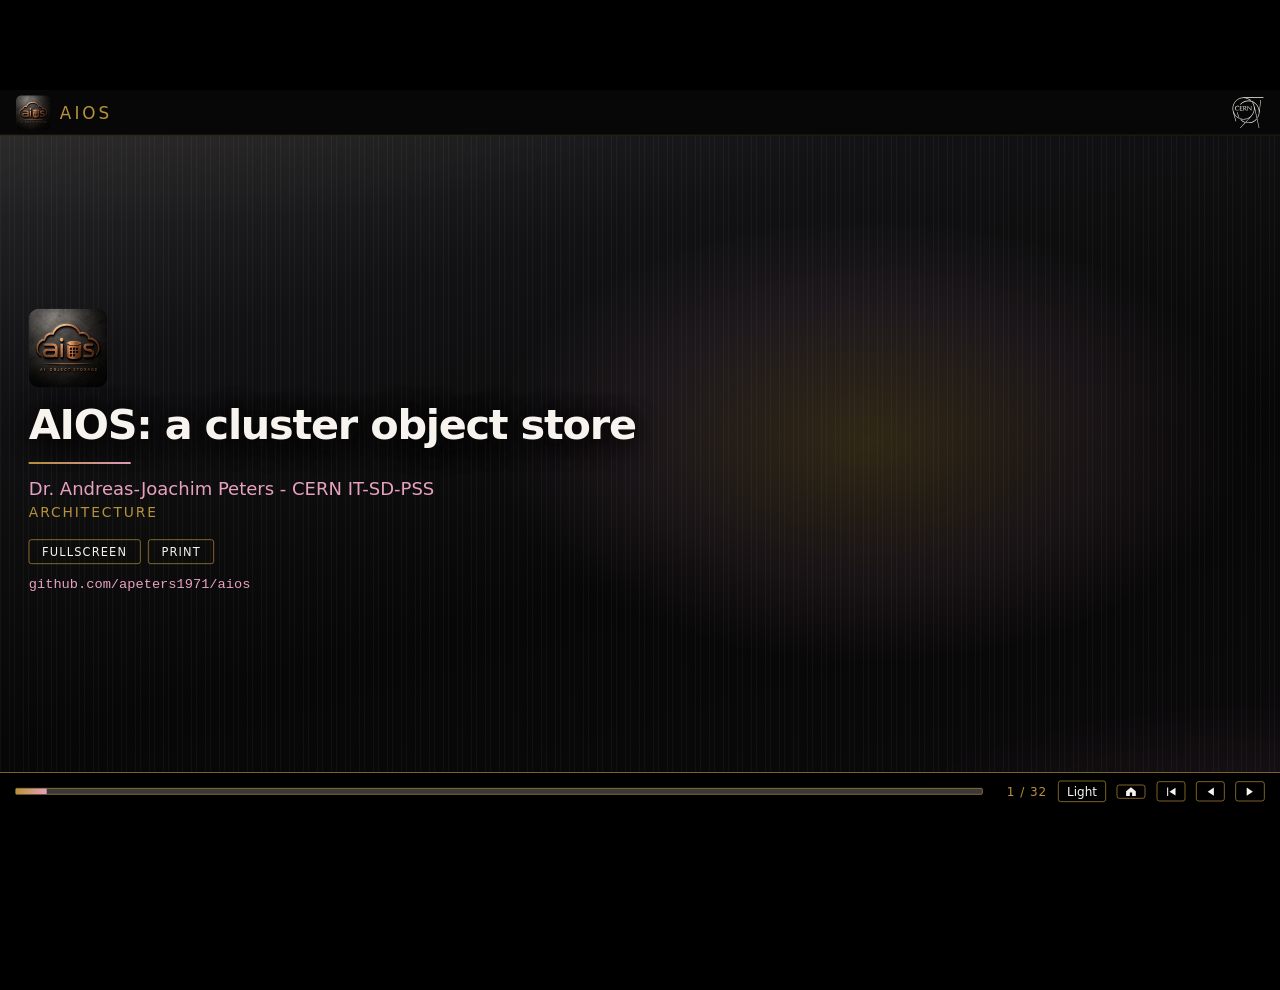
<file: docs/AIOS-architecture-slides.html>
<!DOCTYPE html>
<html lang="en" data-xrd-root="../">
<head>
<meta charset="utf-8">
<meta name="viewport" content="width=device-width, initial-scale=1">
<title>AIOS - a cluster object store</title>
<style>
  :root {
    font-size: 18px;
    --bg: #070707;
    --panel: #161416;
    --ink: #f7f4ef;
    --muted: #c9bfb6;
    --line: rgba(184, 146, 58, 0.32);
    --gold: #b8923a;
    --gold2: #c4a04a;
    --pink: #e8a0bf;
    --pink2: #f4c1d4;
    --ok: #b8923a;
    --warn: #e8a0bf;
    --accent: #b8923a;
    --cyan: #e8a0bf;
    --mono: ui-monospace, "SF Mono", Menlo, Consolas, monospace;
    --sans: "Segoe UI", "Helvetica Neue", system-ui, sans-serif;
    --nav-bg: #000;
    --prog-track: #3a3a3a;
    --card-top: rgba(255,255,255,0.05);
    --card-bot: rgba(0,0,0,0.22);
    --purpose-top: #3f3420;
    --purpose-bot: #2c2416;
    --body-bg:
      radial-gradient(ellipse 90% 55% at 12% -10%, rgba(184,146,58,0.10), transparent 52%),
      radial-gradient(ellipse 70% 50% at 100% 110%, rgba(232,160,191,0.10), transparent 50%),
      repeating-linear-gradient(90deg, rgba(255,255,255,0.035) 0 calc(100% / 1920), transparent calc(100% / 1920) calc(700% / 1920)),
      linear-gradient(165deg, #2a2a2e 0%, #121214 28%, #070707 62%, #0c0a0c 100%);
  }
  html.light {
    --bg: #f6f1e8;
    --panel: #fffdf8;
    --ink: #1c1916;
    --muted: #5a534b;
    --line: rgba(138, 107, 36, 0.38);
    --gold: #8a6b24;
    --gold2: #a07c2a;
    --pink: #a84a72;
    --pink2: #8f3d62;
    --ok: #8a6b24;
    --warn: #a84a72;
    --accent: #8a6b24;
    --cyan: #a84a72;
    --nav-bg: #efe8dc;
    --prog-track: #ddd4c4;
    --card-top: #ffffff;
    --card-bot: #f3eee6;
    --purpose-top: #f4ead0;
    --purpose-bot: #eadfb8;
    --body-bg:
      radial-gradient(ellipse 90% 55% at 12% -10%, rgba(184,146,58,0.14), transparent 52%),
      radial-gradient(ellipse 70% 50% at 100% 110%, rgba(168,74,114,0.08), transparent 50%),
      linear-gradient(165deg, #fffaf2 0%, #f6f1e8 42%, #efe6d6 100%);
  }

  * { box-sizing: border-box; }
  html, body {
    margin: 0;
    height: 100%;
    height: 100dvh;
    overflow: hidden;
    color: var(--ink);
    font-family: var(--sans);
    background: #000;
  }
  html.light, html.light body { background: #c8bfb0; }
  body {
    display: flex;
    align-items: center;
    justify-content: center;
  }
  .deck {
    width: 1920px;
    height: 1080px;
    flex-shrink: 0;
    display: flex;
    flex-direction: column;
    position: relative;
    overflow: hidden;
    background: var(--body-bg);
    transform: scale(var(--deck-scale, 1));
    transform-origin: center center;
  }
  .chrome {
    display: flex; align-items: center; justify-content: space-between;
    padding: 0.45rem 1.35rem 0.4rem; border-bottom: 1px solid var(--line);
    position: relative;
    z-index: 12;
    background: var(--bg);
    min-height: 3.4rem;
  }
  .brand { display: flex; align-items: center; gap: 0.75rem; }
  .logo-aios { height: 52px; width: 52px; display: block; border-radius: 8px; }
  .logo-aios.title-logo { height: 118px; width: 118px; margin-bottom: 1.1rem; border-radius: 16px; }
  .brand-name { font-size: 1.4rem; font-weight: 400; letter-spacing: 0.18em; color: var(--gold); }
  .logo-xrd { height: 52px; width: auto; display: block; }
  .logo-cern { height: 48px; width: 48px; display: block; }
  .chrome a.logo-link {
    display: flex;
    align-items: center;
    color: inherit;
    text-decoration: none;
  }
  footer.nav {
    display: flex; align-items: center; justify-content: space-between;
    padding: 0.65rem 1.3rem; font-size: 1rem; color: var(--ink);
    border-top: 1px solid var(--gold); gap: 0.9rem;
    background: var(--nav-bg);
  }
  #pos { color: var(--gold); letter-spacing: 0.08em; font-weight: 400; min-width: 4.5rem; text-align: right; }
  .slides { flex: 1; position: relative; }
  .slide {
    display: block;
    position: absolute; inset: 0; padding: 1.2rem 2rem 1.4rem; overflow: auto;
    opacity: 0;
    visibility: hidden;
    pointer-events: none;
    z-index: 0;
    transition: opacity 0.28s ease, visibility 0s linear 0.28s;
  }
  .slide.on {
    opacity: 1;
    visibility: visible;
    pointer-events: auto;
    z-index: 1;
    transition: opacity 0.32s ease, visibility 0s;
  }
  .slide.title { display: flex; flex-direction: column; justify-content: center; overflow: hidden; padding: 2rem 2.4rem 2.6rem; }
  .rule { width: 8.5rem; height: 3px; margin: 1.15rem 0 1.25rem;
    background: linear-gradient(90deg, var(--gold), var(--pink)); }
  .author { font-size: 1.5rem; color: var(--pink); margin: 0 0 0.45rem; }
  .event { font-size: 1.15rem; color: var(--gold); letter-spacing: 0.14em; text-transform: uppercase; margin: 0; }
  .repo { font-size: 1.2rem; margin: 0.85rem 0 0; }
  .repo a { color: var(--pink); text-decoration: none; font-family: var(--mono); font-size: 0.95em; }
  .repo a:hover { color: var(--gold); }
  h1 { font-size: 2.85rem; font-weight: 650; margin: 0 0 0.4rem; letter-spacing: -0.03em; color: var(--ink); }
  .slide.title h1 { font-size: 3.45rem; max-width: none; line-height: 1.15; }
  h2 { font-size: 2.05rem; font-weight: 650; margin: 0 0 0.28rem; letter-spacing: -0.02em; }
  h2 .n { color: var(--gold); font-family: var(--mono); letter-spacing: 0.04em;
    margin-right: 0.5rem; font-weight: 400; }
  h2 .ch-logo {
    height: 4.4rem;
    width: 4.4rem;
    vertical-align: -1.15rem;
    margin-left: 0.55rem;
    border-radius: 0.55rem;
  }
  html.light h2 .ch-logo { background: #1c1916; }
  h3 { font-weight: 400; }
  .kicker { color: var(--pink); font-size: 1.2rem; font-weight: 400;
    margin: 0 0 0.7rem; line-height: 1.3; }
  p.lead { font-size: 1.32rem; color: var(--muted); max-width: none; line-height: 1.4; margin: 0 0 1rem; }
  .cols { display: grid; gap: 0.85rem; }
  .cols.two { grid-template-columns: 1fr 1fr; }
  .cols.three { grid-template-columns: 1fr 1fr 1fr; }
  .cols.four { grid-template-columns: 1fr 1fr 1fr 1fr; }
  .card { background: linear-gradient(180deg, var(--card-top), var(--card-bot));
    border: 1px solid var(--line); border-radius: 8px; padding: 0.85rem 1rem; }
  .card h3 { margin: 0 0 0.45rem; font-size: 1.2rem; color: var(--gold); font-weight: 400; }
  .card p, .card li { font-size: 1.14rem; line-height: 1.4; }
  ul.tight { margin: 0; padding-left: 1.05rem; }
  ul.tight li { margin: 0.3rem 0; }
  code { font-family: var(--mono); font-size: 0.92em; color: var(--pink2); }
  .term {
    background: #121214;
    border: 1px solid var(--line);
    border-radius: 8px;
    overflow: hidden;
    color: #f7f4ef;
  }
  html.light .term { background: #1c1916; color: #f7f4ef; }
  .term-chrome {
    display: flex; align-items: center; gap: 0.38rem;
    padding: 0.38rem 0.7rem;
    border-bottom: 1px solid rgba(184,146,58,0.28);
    font-size: 0.72rem; letter-spacing: 0.08em; text-transform: uppercase;
    color: #c9bfb6;
  }
  .term-dot { width: 0.48rem; height: 0.48rem; border-radius: 50%; flex: 0 0 auto; }
  .term-dot.r { background: #e8a0bf; }
  .term-dot.y { background: #b8923a; }
  .term-dot.g { background: #6a9a5a; }
  .term pre {
    margin: 0;
    padding: 0.6rem 0.8rem 0.7rem;
    font-family: var(--mono);
    font-size: 0.76rem;
    line-height: 1.4;
    white-space: pre;
    overflow: hidden;
  }
  .term .p { color: #b8923a; }
  .term .c { color: #9aabba; }
  .term .k { color: #e8a0bf; }
  svg.bench { width: 100%; height: auto; display: block; margin: 0.1rem 0 0.35rem; }
  svg.bench .t { fill: #eef3f8; font: 400 14px var(--sans); }
  svg.bench .tb { font-weight: 650; }
  svg.bench .s { fill: #9aabba; font: 13px var(--sans); }
  svg.bench .n { fill: var(--gold); }
  svg.bench .p { fill: var(--pink); }
  html.light svg.bench .t { fill: #1c1916; }
  html.light svg.bench .s { fill: #5a534b; }
  table.cmp { width: 100%; border-collapse: collapse; font-size: 1.32rem; }
  table.cmp th, table.cmp td { text-align: left; padding: 0.62rem 0.8rem; border-bottom: 1px solid var(--line); vertical-align: top; font-weight: 400; }
  table.cmp th { color: var(--gold); font-weight: 400; font-size: 1.02rem; letter-spacing: 0.06em; text-transform: uppercase; }
  table.cmp code { font-weight: 400; }
  .slide.table-room { display: flex; flex-direction: column; }
  .slide.table-room table.cmp { flex: 1 1 auto; font-size: 1.52rem; }
  .slide.table-room table.cmp th,
  .slide.table-room table.cmp td { padding: 0.7rem 1rem; vertical-align: middle; }
  .slide.table-room table.cmp th { font-size: 1.12rem; }
  table.cmp td.m { color: var(--muted); }
  .note { font-size: 1rem; color: var(--muted); margin-top: 0.75rem; }
  .prog { flex: 1; height: 10px; background: var(--prog-track); border: 1px solid var(--gold); border-radius: 2px; }
  .prog > i { display: block; height: 100%; background: linear-gradient(90deg, var(--gold), var(--pink)); width: 0; }
  button { background: transparent; color: var(--ink); border: 1px solid var(--gold);
    border-radius: 4px; padding: 0.26rem 0.7rem; cursor: pointer; font: inherit; }
  button:hover { border-color: var(--gold); color: var(--gold); }
  #to-index, #home, #prev, #next {
    display: inline-flex; align-items: center; justify-content: center;
    min-width: 2.4rem; padding-left: 0.52rem; padding-right: 0.52rem;
    background: transparent; color: inherit; border: 1px solid var(--gold);
    border-radius: 4px; text-decoration: none;
  }
  #to-index svg, #home svg, #prev svg, #next svg { display: block; width: 1.05rem; height: 1.05rem; }
  .lbl { font-size: 0.88rem; letter-spacing: 0.08em; text-transform: uppercase; margin-bottom: 0.25rem; }
  .lbl.now { color: var(--gold); }
  .lbl.later { color: var(--pink); }
  .lbl.why { color: var(--pink); }
  .figwrap { background: linear-gradient(180deg, var(--card-top), var(--card-bot));
    border: 1px solid var(--line); border-radius: 8px; padding: 0.5rem 0.35rem; }
  svg.fig { width: 100%; height: auto; display: block; }

  html.light .logo-xrd {
    background: #1c1916;
    border-radius: 6px;
    padding: 0.2rem 0.45rem;
  }
  html.light .logo-cern { filter: invert(1); }
  html.light svg.logo-cern path { fill: #f7f4ef; }
  svg.fig .t { font-size: 18px !important; }
  svg.fig .tb { font-weight: 650 !important; }
  svg.fig .s { font-size: 16px !important; }
  svg.fig .on { font-size: 15px !important; }
  svg.fig .row { font-size: 15px !important; }
  html.light svg.fig .t { fill: #1c1916 !important; }
  html.light svg.fig .s { fill: #5a534b !important; }
  html.light svg.fig .on { fill: #1c1916 !important; }
  html.light svg.fig .now,
  html.light svg.fig .box,
  html.light svg.fig .g,
  html.light svg.fig .blk,
  html.light svg.fig .jnl,
  html.light svg.fig .hi,
  html.light svg.fig .ok,
  html.light svg.fig .nxt,
  html.light svg.fig .k,
  html.light svg.fig .u {
    fill: #fffdf8 !important;
  }
  .slide.pack .kicker { margin-bottom: 0.25rem; }
  .slide.pack h1, .slide.pack h2 { margin-bottom: 0.35rem; }
  .slide.pack .lead { margin-bottom: 0.65rem; }
  .slide.pack .card { padding: 0.65rem 0.85rem; }
  .slide.pack .card h3 { margin-bottom: 0.28rem; font-size: 1.08rem; }
  .slide.pack .card p, .slide.pack .card li { font-size: 1.02rem; line-height: 1.32; }
  .slide.pack .figwrap { margin-top: 0.4rem !important; max-height: 24rem; }
  .slide.pack svg.fig { max-height: 22.5rem; }
  .slide.pack .cols { gap: 0.65rem; }
  .slide.pack .note { margin-top: 0.45rem; font-size: 0.95rem; }

  html.measure, html.measure body, html.measure .deck {
    width: 1920px !important;
    height: 1080px !important;
    max-height: 1080px !important;
    overflow: hidden !important;
    transform: none !important;
  }
  html.measure, html.measure body {
    display: block !important;
  }
  .slide.title .title-actions {
    display: flex;
    flex-wrap: wrap;
    gap: 0.65rem;
    margin-top: 1.55rem;
  }
  .slide.title .title-actions button {
    padding: 0.42rem 1.05rem;
    letter-spacing: 0.1em;
    text-transform: uppercase;
    font-size: 0.95rem;
    font-weight: 400;
  }
  body.export .fs-btn,
  body.export .print-btn,
  body.export .title-actions { display: none !important; }

  body.export footer.nav { display: none !important; }
  body.export { overflow: hidden; }
  body.export .slide { overflow: hidden; }
  body.export .slide { transition: none !important; }
  @media (prefers-reduced-motion: reduce) {
    .slide { transition: none !important; }
  }

  @page { size: 13.333in 7.5in; margin: 0; }
  html.printing h1, body.printing h1 { text-shadow: none !important; }
  html.printing, html.printing body,
  body.printing {
    display: block !important;
    width: 13.333in !important;
    height: auto !important;
    overflow: visible !important;
    transform: none !important;
    background: var(--bg) !important;
  }
  html.printing .deck, body.printing .deck {
    width: 13.333in !important;
    height: auto !important;
    overflow: visible !important;
    transform: none !important;
    display: block !important;
    position: static !important;
  }
  html.printing .slides, body.printing .slides {
    position: static !important;
    height: auto !important;
    overflow: visible !important;
  }
  html.printing footer.nav,
  html.printing .title-actions,
  html.printing .fs-btn,
  html.printing .print-btn,
  body.printing footer.nav,
  body.printing .title-actions,
  body.printing .fs-btn,
  body.printing .print-btn { display: none !important; }
  html.printing .chrome, body.printing .chrome {
    position: fixed !important;
    top: 0; left: 0; right: 0;
    background: var(--bg);
  }
  html.printing .slide, html.printing .slide.on,
  body.printing .slide, body.printing .slide.on {
    opacity: 1 !important;
    visibility: visible !important;
    display: block !important;
    position: relative !important;
    inset: auto !important;
    width: 13.333in !important;
    height: 7.5in !important;
    background: var(--body-bg);
    -webkit-print-color-adjust: exact;
    print-color-adjust: exact;
    overflow: hidden !important;
    page-break-after: always;
    break-after: page;
    page-break-inside: avoid;
  }
  html.printing .slide:has(.takeaway),
  body.printing .slide:has(.takeaway) { padding-bottom: 4.6rem; }
  html.printing .takeaway,
  body.printing .takeaway { z-index: 4; background: var(--bg); }
  html.printing .slide:has(.takeaway) .figwrap,
  body.printing .slide:has(.takeaway) .figwrap { max-height: 15rem; }
  html.printing .slide:has(.takeaway) svg.fig,
  body.printing .slide:has(.takeaway) svg.fig { max-height: 14rem; }
  html.printing .slide.table-room,
  html.printing .slide.table-room.on,
  body.printing .slide.table-room,
  body.printing .slide.table-room.on {
    display: flex !important;
    flex-direction: column;
    padding-bottom: 4.6rem;
  }
  html.printing .slide.table-room table.cmp,
  body.printing .slide.table-room table.cmp {
    flex: 0 1 auto;
    font-size: 1.22rem;
  }
  html.printing .slide.table-room table.cmp th,
  html.printing .slide.table-room table.cmp td,
  body.printing .slide.table-room table.cmp th,
  body.printing .slide.table-room table.cmp td {
    padding: 0.38rem 0.75rem;
  }
  html.printing .slide:last-of-type,
  body.printing .slide:last-of-type { page-break-after: auto; break-after: auto; }
  html.printing .slide.title, body.printing .slide.title {
    display: flex !important;
    flex-direction: column;
    justify-content: center;
  }
  @media print {
    h1 { text-shadow: none !important; }
    html, body {
      width: 13.333in;
      height: auto !important;
      margin: 0 !important;
      padding: 0 !important;
      overflow: visible !important;
      display: block !important;
      transform: none !important;
      background: var(--bg);
      -webkit-print-color-adjust: exact;
      print-color-adjust: exact;
    }
    .deck {
      width: 13.333in !important;
      height: auto !important;
      overflow: visible !important;
      transform: none !important;
      display: block !important;
      position: static !important;
    }
    .slides { position: static !important; height: auto !important; overflow: visible !important; }
    .chrome { position: fixed !important; top: 0; left: 0; right: 0; background: var(--bg); }
    footer.nav, .title-actions, .fs-btn, .print-btn { display: none !important; }
    .slide, .slide.on {
      opacity: 1 !important;
      visibility: visible !important;
      display: block !important;
      position: relative !important;
      inset: auto !important;
      width: 13.333in !important;
      height: 7.5in !important;
      background: var(--body-bg);
      -webkit-print-color-adjust: exact;
      print-color-adjust: exact;
      overflow: hidden !important;
      page-break-after: always;
      break-after: page;
      page-break-inside: avoid;
    }
    .slide:last-of-type { page-break-after: auto; break-after: auto; }
    .slide.title {
      display: flex !important;
      flex-direction: column;
      justify-content: center;
    }
    .slide:has(.takeaway) { padding-bottom: 4.6rem; }
    .takeaway { z-index: 4; background: var(--bg); }
    .slide:has(.takeaway) .figwrap { max-height: 15rem; }
    .slide:has(.takeaway) svg.fig { max-height: 14rem; }
    .slide.table-room, .slide.table-room.on {
      display: flex !important;
      flex-direction: column;
      padding-bottom: 4.6rem;
    }
    .slide.table-room table.cmp {
      flex: 0 1 auto !important;
      font-size: 1.22rem !important;
    }
    .slide.table-room table.cmp th,
    .slide.table-room table.cmp td { padding: 0.38rem 0.75rem !important; }
  }

  .slide:has(.takeaway) { padding-bottom: 4.1rem; }
  .slide.title { overflow: hidden; }
  .slide.title .title-glow {
    position: absolute; inset: 0; pointer-events: none; z-index: 0;
    background: radial-gradient(ellipse 42% 50% at 68% 48%,
      rgba(184,146,58,0.22), rgba(232,160,191,0.08) 42%, transparent 70%);
  }
  html.light .slide.title .title-glow { opacity: 0.4; }
  .slide.title .title-copy {
    position: relative; z-index: 1;
    max-width: 52rem;
    width: min(72%, 52rem);
  }
  .slide.title h1 {
    max-width: none;
    text-shadow: 0 0 28px var(--bg), 0 8px 40px var(--bg);
  }
  .topic { color: var(--pink); font-size: 1.2rem; font-weight: 400;
    margin: 0 0 0.7rem; line-height: 1.3; }
  .purpose {
    background: linear-gradient(180deg, var(--purpose-top), var(--purpose-bot));
    border: 1px solid var(--line);
    border-left: 3px solid var(--gold);
    border-radius: 8px;
    padding: 0.75rem 1.15rem 0.8rem;
    margin: 0 0 0.9rem;
    max-width: none;
  }
  .purpose .lbl { margin-bottom: 0.3rem; }
  .purpose p { margin: 0; font-size: 1.28rem; line-height: 1.4; font-weight: 400; }
  .purpose p code { font-weight: 400; }
  .takeaway {
    position: absolute;
    left: 2rem;
    right: 5.2rem;
    bottom: 1rem;
    margin: 0;
    padding: 0.55rem 0.75rem 0;
    border-top: 1px solid var(--line);
    font-size: 1.15rem;
    line-height: 1.35;
    color: var(--ink);
    text-align: center;
    font-weight: 400;
  }
  .takeaway::before {
    content: "Take-away  ";
    color: var(--gold);
    font-size: 0.85rem;
    letter-spacing: 0.1em;
    text-transform: uppercase;
    font-weight: 400;
    margin-right: 0.45rem;
  }
  .slide.pack .purpose { margin-bottom: 0.5rem; padding: 0.5rem 1rem 0.55rem; }
  .slide.pack:has(.takeaway) { padding-bottom: 4.7rem; }
  .slide.pack .topic { margin-bottom: 0.45rem; }
</style>
<script>
(function () {
  try {
    var q = new URLSearchParams(location.search);
    var t = q.get("theme") || localStorage.getItem("xrd-slides-theme");
    if (t === "light") document.documentElement.classList.add("light");
  } catch (e) {}
})();
</script>
<link rel="stylesheet" href="slides-assets/print-takeaway.css">
</head>

<body>
<div class="deck">
  <div class="chrome">
    <div class="brand">
      <img class="logo-aios" src="[data-uri]" alt="AIOS">
      <span class="brand-name">AIOS</span>
    </div>
    <a class="logo-link" href="https://home.cern" target="_blank" rel="noopener noreferrer"><img class="logo-cern" src="slides-assets/cern-logo.svg" alt="CERN"></a>
  </div>
  <div class="slides">
    <section class="slide title on">
      <div class="title-glow" aria-hidden="true"></div>
      <div class="title-copy">
        <img class="logo-aios title-logo" src="[data-uri]" alt="AIOS">
        <h1>AIOS: a cluster object store</h1>
        <div class="rule"></div>
        <p class="author">Dr. Andreas-Joachim Peters - CERN IT-SD-PSS</p>
        <p class="event">Architecture</p>
        <div class="title-actions">
          <button type="button" class="fs-btn" id="fs-title" title="Fullscreen (F)">Fullscreen</button>
          <button type="button" class="print-btn" id="print-title" title="Print">Print</button>
        </div>
        <p class="repo"><a href="https://github.com/apeters1971/aios">github.com/apeters1971/aios</a></p>
      </div>
    </section>

    <section class="slide">
      <h2>aios <img class="ch-logo" src="slides-assets/aios-logo.png" alt="AIOS"></h2>
      <p class="topic">Objects, not pools</p>
      <div class="purpose">
        <div class="lbl now">What it addresses</div>
        <p>Durable versioned objects on a small C++20 cluster. Layout and storage class are chosen
        per object version at write time. HTTP, S3, POSIX, kernel VFS and a block device sit on that
        store; XRootD is one OSS plugin on the POSIX ABI.</p>
      </div>
      <div class="cols three" style="margin-top:1.2rem">
        <div class="card"><div class="lbl now">Cluster</div><h3>Gossip + map</h3>
          <p><code>aiosd</code> peers join over signed TCP++ gossip. Each node rebuilds the same map (epoch, targets, classes) from advertised capacity.</p></div>
        <div class="card"><div class="lbl now">Place</div><h3>Class-scoped ring</h3>
          <p><code>place(oid, class, n)</code> walks a vnode ring. Primary is first in the acting set. Membership change remaps about <code>1/N</code> of objects.</p></div>
        <div class="card"><div class="lbl now">Store</div><h3>SQLite + packed log</h3>
          <p>Each target keeps tips and attrs in SQLite and appends bodies ≤ 16&nbsp;MiB to <code>segments/*.seg</code>. Replica or EC durability, with repair.</p></div>
      </div>
      <p class="note">Experimental. Do not use in production or with anything other than test data.</p>
      <p class="takeaway">Placement is per object, not per pool. Experimental. Test data only.</p>
    </section>

    <section class="slide">
      <h2>Agenda</h2>
      <p class="topic">The cluster first, then the local engine, then the access methods</p>
      <div class="cols four">
        <div class="card"><div class="lbl now">1–8 Cluster</div>
          <h3>Gossip to quorum</h3>
          <p>Targets, class-scoped CH placement, replica or EC, client I/O path, write quorum, class transitions.</p></div>
        <div class="card"><div class="lbl now">9–10 Engine</div>
          <h3>SQLite + packed log</h3>
          <p>Tips stay in SQLite. Bodies ≤ 16&nbsp;MiB append to <code>segments/*.seg</code>. Range writes are deltas, not extent maps.</p></div>
        <div class="card"><div class="lbl now">11–20 Access</div>
          <h3>HTTP is native</h3>
          <p>S3, STL, POSIX, FUSE, kernel VFS, VBD. XRootD is one OSS plugin on that POSIX ABI.</p></div>
        <div class="card"><div class="lbl later">21–</div>
          <h3>Lifecycle and ops</h3>
          <p>Archive bags, backup snapshots, quota/QoS, admin. Then start-up, a local bench, security.</p></div>
      </div>
      <p class="takeaway">The object store is the product. Frontends, including XRootD, are adapters.</p>
    </section>

    <section class="slide">
      <h2><span class="n">1</span> Architecture</h2>
      <p class="topic">The primary coordinates; HTTP 307 locates it</p>
      <p class="lead">Clients contact the primary for an object. Any other node returns
      <strong>307</strong> with a <code>Location</code> header. The primary replicates or
      erasure-codes across the acting set.</p>
      <div class="figwrap">
        <svg class="fig" viewBox="0 0 980 248" xmlns="http://www.w3.org/2000/svg">
          <style>
            .t { fill:#eef3f8; font: 400 13px sans-serif; }
            .tb { font-weight: 650; }
            .s { fill:#9aabba; font: 12px sans-serif; }
            .box { fill:#1e2a36; stroke:#2b3a4a; stroke-width:1.2; }
            .hi { fill:#1e2a36; stroke:#e8a0bf; stroke-width:1.5; }
            .ok { fill:#1e2a36; stroke:#b8923a; stroke-width:1.5; }
            .ln { stroke:#e8a0bf; stroke-width:1.4; fill:none; }
            .g { fill:#1e2a36; stroke:#2b3a4a; stroke-width:1.2; }
          </style>
          <rect class="box" x="20" y="86" width="170" height="76" rx="8"/>
          <text class="t" x="105" y="110" text-anchor="middle"><tspan class="tb">clients</tspan></text>
          <text class="s" x="105" y="130" text-anchor="middle">HTTP · S3 · STL</text>
          <text class="s" x="105" y="148" text-anchor="middle">FUSE · POSIX</text>
          <line class="ln" x1="190" y1="124" x2="250" y2="124"/>
          <rect class="ok" x="250" y="40" width="320" height="168" rx="8"/>
          <text class="t" x="410" y="72" text-anchor="middle">primary <tspan class="tb">aiosd</tspan></text>
          <text class="s" x="410" y="96" text-anchor="middle">CH place(oid, class, n)</text>
          <text class="s" x="410" y="116" text-anchor="middle">HTTP :7480 · HMAC / tickets</text>
          <text class="s" x="410" y="136" text-anchor="middle">local …/aios store</text>
          <text class="s" x="410" y="156" text-anchor="middle">tip publish after quorum</text>
          <text class="s" x="410" y="176" text-anchor="middle">SQLite meta + packed segments</text>
          <line class="ln" x1="570" y1="124" x2="630" y2="124"/>
          <rect class="hi" x="630" y="40" width="330" height="168" rx="8"/>
          <text class="t" x="795" y="72" text-anchor="middle"><tspan class="tb">acting set</tspan></text>
          <text class="s" x="795" y="96" text-anchor="middle">TCP++ object RPC</text>
          <text class="s" x="795" y="116" text-anchor="middle">replicas or EC shards</text>
          <text class="s" x="795" y="136" text-anchor="middle">gossip :7400 · fs_table</text>
          <text class="s" x="795" y="156" text-anchor="middle">nvme / hdd / archive classes</text>
          <text class="s" x="795" y="176" text-anchor="middle">repair · drain · off</text>
        </svg>
      </div>
      <p class="note">Storage targets are mounts with a top-level <code>.aios</code> marker (<code>storage_class</code> required). An empty peer list designates the bootstrap node.</p>
      <p class="takeaway">Clients contact the primary. Any other node returns HTTP 307.</p>
    </section>

    <section class="slide">
      <h2><span class="n">2</span> Gossip and map</h2>
      <p class="topic">Every node rebuilds the same cluster map from signed gossip</p>
      <p class="lead">TCP++ frames (<code>AIOS</code> magic) carry Hello, Gossip, and object RPC.
      HMAC-SHA256 over a canonical body + timestamp, keyed by <code>cluster_key</code>.</p>
      <div class="cols three">
        <div class="card"><div class="lbl now">Membership</div><h3>Peers</h3>
          <ul class="tight">
            <li>Join from config/CLI; empty peer list = bootstrap</li>
            <li>States: <code>online</code> / <code>suspect</code> / <code>offline</code></li>
            <li>Optional <code>monitors</code> hub-and-spoke</li>
          </ul></div>
        <div class="card"><div class="lbl now">Capacity</div><h3>fs_table</h3>
          <ul class="tight">
            <li>Each usable <code>.aios</code> target with <code>statvfs</code></li>
            <li>Class, weight, rack, lifecycle <code>up|drain|off</code></li>
            <li>Epoch is a content hash of the sorted target list</li>
          </ul></div>
        <div class="card"><div class="lbl later">Map</div><h3>place()</h3>
          <ul class="tight">
            <li>One vnode ring per storage class</li>
            <li>Only <code>up</code> targets enter new placement</li>
            <li>Drain still serves; repair evacuates</li>
          </ul></div>
      </div>
      <p class="takeaway">The map is computed, not consensus-replicated. Gossip is the input.</p>
    </section>

    <section class="slide">
      <h2><span class="n">3</span> Storage targets</h2>
      <p class="topic">A mount becomes a target when it has a <code>.aios</code> marker</p>
      <div class="cols two">
        <div class="card">
          <div class="lbl now">Marker</div>
          <h3>.aios YAML</h3>
          <ul class="tight">
            <li><code>storage_class</code> required (<code>nvme</code>, <code>hdd</code>, …)</li>
            <li><code>weight</code> optional; else filesystem size</li>
            <li><code>state: up | drain | off</code></li>
            <li><code>rack:</code> overwrites the node default</li>
            <li>Daemon euid/egid must own <code>aios/</code></li>
          </ul>
        </div>
        <div class="term">
          <div class="term-chrome"><span class="term-dot r"></span><span class="term-dot y"></span><span class="term-dot g"></span>.aios</div>
          <pre>storage_class: nvme
weight: 4
state: up
targets: [data]</pre>
        </div>
      </div>
      <p class="note">Weight autotune can advertise free space in TiB with hysteresis so small <code>statvfs</code> noise does not churn the epoch.</p>
      <p class="takeaway">No pools to create. Discover mounts, declare a class, the ring appears.</p>
    </section>

    <section class="slide">
      <h2><span class="n">4</span> Placement</h2>
      <p class="topic">Consistent hashing with virtual nodes, one ring per class</p>
      <p class="lead"><code>place(oid, map, n, class)</code>: <code>sha256(oid)</code> starts on the class ring,
      then walk clockwise. Prefer distinct rack, then node, then same-node mounts. Primary is
      <code>acting_set[0]</code>.</p>
      <div class="figwrap">
        <svg class="fig" viewBox="0 0 980 220" xmlns="http://www.w3.org/2000/svg">
          <style>
            .t { fill:#eef3f8; font: 400 13px sans-serif; }
            .tb { font-weight: 650; }
            .s { fill:#9aabba; font: 12px sans-serif; }
            .box { fill:#1e2a36; stroke:#2b3a4a; stroke-width:1.2; }
            .hi { fill:#1e2a36; stroke:#e8a0bf; stroke-width:1.5; }
            .ok { fill:#1e2a36; stroke:#b8923a; stroke-width:1.5; }
            .ln { stroke:#e8a0bf; stroke-width:1.4; fill:none; }
            .g { fill:#1e2a36; stroke:#2b3a4a; stroke-width:1.2; }
          </style>
          <rect class="ok" x="20" y="28" width="300" height="164" rx="8"/>
          <text class="t" x="170" y="60" text-anchor="middle"><tspan class="tb">nvme ring</tspan></text>
          <text class="s" x="170" y="86" text-anchor="middle">weight × vnodes_per_target</text>
          <text class="s" x="170" y="108" text-anchor="middle">clamp min_vnodes … max_vnodes</text>
          <text class="s" x="170" y="130" text-anchor="middle">up only for new place()</text>
          <text class="s" x="170" y="152" text-anchor="middle">drain stays in the map</text>
          <line class="ln" x1="320" y1="110" x2="360" y2="110"/>
          <rect class="hi" x="360" y="28" width="300" height="164" rx="8"/>
          <text class="t" x="510" y="60" text-anchor="middle"><tspan class="tb">acting set</tspan></text>
          <text class="s" x="510" y="86" text-anchor="middle">n replicas or k+m shards</text>
          <text class="s" x="510" y="108" text-anchor="middle">failure domain: rack → node</text>
          <text class="s" x="510" y="130" text-anchor="middle">too few up → no_targets</text>
          <text class="s" x="510" y="152" text-anchor="middle">add/remove remaps ~1/N</text>
          <line class="ln" x1="660" y1="110" x2="700" y2="110"/>
          <rect class="box" x="700" y="28" width="260" height="164" rx="8"/>
          <text class="t" x="830" y="60" text-anchor="middle"><tspan class="tb">attrs win</tspan></text>
          <text class="s" x="830" y="86" text-anchor="middle">aios.layout</text>
          <text class="s" x="830" y="108" text-anchor="middle">aios.storage_class</text>
          <text class="s" x="830" y="130" text-anchor="middle">GET / repair use the tip</text>
          <text class="s" x="830" y="152" text-anchor="middle">not cluster defaults</text>
        </svg>
      </div>
      <p class="takeaway">Request headers, then prefix <code>layout_rules</code>, then cluster defaults.</p>
    </section>

    <section class="slide">
      <h2><span class="n">5</span> Durability</h2>
      <p class="topic">Replica copies or erasure-coded shards, chosen per PUT</p>
      <table class="cmp">
        <tr><th>Mode</th><th>Write</th><th>Read / repair</th></tr>
        <tr><td><code>replica</code></td><td>Primary writes the full object and fans out identical copies; ACK at <code>write_quorum</code></td>
            <td>GET from primary; repair copies missing replicas</td></tr>
        <tr><td><code>ec</code></td><td>Primary stripes into <code>ec_k + ec_m</code> shards (one per acting-set target)</td>
            <td>GET reconstructs from any <code>k</code>; repair rebuilds a missing shard</td></tr>
      </table>
      <p class="note">Codec is <code>xor</code> when <code>m = 1</code>, else ISA-L Reed–Solomon. Ranged PUT is rejected under EC. Per-PUT headers <code>x-aios-layout</code> / <code>x-aios-ec-*</code> override cluster <code>durability</code>.</p>
      <p class="takeaway">No pools. The version records how it was stored; repair reads those attrs.</p>
    </section>

    <section class="slide">
      <h2><span class="n">6</span> I/O path</h2>
      <p class="topic">Primary as data plane, or coordinator only</p>
      <div class="cols two">
        <div class="card"><div class="lbl now">io_path: server</div><h3>Default</h3>
          <p>Clients PUT the body to the primary. <code>aiosd</code> fans out replica copies or EC shards. S3, curl, and the kernel HTTP client stay on this path. Range and append always do.</p></div>
        <div class="card"><div class="lbl later">io_path: client</div><h3>Smart clients</h3>
          <p><code>POST /o/{oid}/prepare</code> allocates <code>seq</code> and a short HMAC grant. The client writes each copy/shard with <code>PUT …/install</code>, then <code>POST …/publish</code>. Primary still owns locks, preconditions, and the tip.</p></div>
      </div>
      <p class="note"><code>libaios_client</code> <code>SessionConfig::io_path</code> is <code>auto</code> (from <code>GET /map</code>), <code>server</code>, or <code>client</code>.</p>
      <p class="takeaway">The primary always coordinates seq and publish. Only the body path is optional.</p>
    </section>

    <section class="slide">
      <h2><span class="n">7</span> Write quorum</h2>
      <p class="topic">Prepare, install, publish — tip moves only after quorum</p>
      <div class="figwrap">
        <svg class="fig" viewBox="0 0 980 200" xmlns="http://www.w3.org/2000/svg">
          <style>
            .t { fill:#eef3f8; font: 400 13px sans-serif; }
            .tb { font-weight: 650; }
            .s { fill:#9aabba; font: 12px sans-serif; }
            .box { fill:#1e2a36; stroke:#2b3a4a; stroke-width:1.2; }
            .hi { fill:#1e2a36; stroke:#e8a0bf; stroke-width:1.5; }
            .ok { fill:#1e2a36; stroke:#b8923a; stroke-width:1.5; }
            .ln { stroke:#e8a0bf; stroke-width:1.4; fill:none; }
            .g { fill:#1e2a36; stroke:#2b3a4a; stroke-width:1.2; }
          </style>
          <rect class="ok" x="16" y="36" width="220" height="128" rx="8"/>
          <text class="t" x="126" y="76" text-anchor="middle"><tspan class="tb">prepare</tspan></text>
          <text class="s" x="126" y="100" text-anchor="middle">new immutable seq</text>
          <text class="s" x="126" y="122" text-anchor="middle">tip unpublished</text>
          <rect class="hi" x="256" y="36" width="220" height="128" rx="8"/>
          <text class="t" x="366" y="76" text-anchor="middle"><tspan class="tb">install</tspan></text>
          <text class="s" x="366" y="100" text-anchor="middle">TCP++ ObjectPut</text>
          <text class="s" x="366" y="122" text-anchor="middle">replicas pack locally</text>
          <rect class="ok" x="496" y="36" width="220" height="128" rx="8"/>
          <text class="t" x="606" y="76" text-anchor="middle"><tspan class="tb">quorum</tspan></text>
          <text class="s" x="606" y="100" text-anchor="middle">write_quorum (and k)</text>
          <text class="s" x="606" y="122" text-anchor="middle">else ObjectAbortVersion</text>
          <rect class="box" x="736" y="36" width="228" height="128" rx="8"/>
          <text class="t" x="850" y="76" text-anchor="middle"><tspan class="tb">publish</tspan></text>
          <text class="s" x="850" y="100" text-anchor="middle">ObjectPublishTip</text>
          <text class="s" x="850" y="122" text-anchor="middle">trim max_versions</text>
        </svg>
      </div>
      <p class="note">Wrong node → HTTP <strong>307</strong>. Replica <code>fs_path</code> is never taken from the wire. Background repair heals under-replication from tip attrs.</p>
      <p class="takeaway">A failed quorum aborts the version. Readers never see a half-installed tip.</p>
    </section>

    <section class="slide">
      <h2><span class="n">8</span> Class transitions</h2>
      <p class="topic">Move tips between classes under policy, still 1:1</p>
      <div class="cols two">
        <div class="card">
          <div class="lbl now">Policy</div>
          <h3>transition_rules</h3>
          <ul class="tight">
            <li>Prefix + <code>from</code> / <code>to</code> class</li>
            <li>Optional layout change on migrate (<code>replica</code> → <code>ec</code>)</li>
            <li>Destination primary copies or re-encodes</li>
            <li>Dual-homed via <code>aios.storage_class_prev</code></li>
            <li>Drain source once destination has quorum</li>
          </ul>
        </div>
        <div class="term">
          <div class="term-chrome"><span class="term-dot r"></span><span class="term-dot y"></span><span class="term-dot g"></span>aiosd.yaml</div>
          <pre>transition_rules:
  - prefix: "cold/"
    from: nvme
    to: hdd
    layout: ec
    ec_k: 2
    ec_m: 1</pre>
        </div>
      </div>
      <p class="note">A client PUT with <code>x-aios-storage-class</code> can also retarget a tip. Cold data does not 1:1-copy onto tape — that is packed bags.</p>
      <p class="takeaway">Warm migration is still objects. Tape is a different path.</p>
    </section>

    <section class="slide">
      <h2><span class="n">9</span> Local store</h2>
      <p class="topic">SQLite holds the map; bodies live in a packed log</p>
      <p class="lead">Each <code>…/aios/</code> target shards by oid hash. Tips, attrs, versions,
      prefix list, and placement stay in SQLite. Bodies ≤ 16&nbsp;MiB are appended to
      <code>segments/*.seg</code>. Larger bodies (or <code>force_mode=fs</code>) stay one file
      per version. Replicas pack locally; they never reuse a peer locator.</p>
      <div class="figwrap">
        <svg class="fig" viewBox="0 0 980 248" xmlns="http://www.w3.org/2000/svg">
          <style>
            .t { fill:#eef3f8; font: 400 13px sans-serif; }
            .tb { font-weight: 650; }
            .s { fill:#9aabba; font: 12px sans-serif; }
            .box { fill:#1e2a36; stroke:#2b3a4a; stroke-width:1.2; }
            .hi { fill:#1e2a36; stroke:#e8a0bf; stroke-width:1.5; }
            .ok { fill:#1e2a36; stroke:#b8923a; stroke-width:1.5; }
            .ln { stroke:#e8a0bf; stroke-width:1.4; fill:none; }
            .g { fill:#1e2a36; stroke:#2b3a4a; stroke-width:1.2; }
          </style>
          <rect class="ok" x="20" y="40" width="300" height="168" rx="8"/>
          <text class="t" x="170" y="72" text-anchor="middle"><tspan class="tb">SQLite</tspan></text>
          <text class="s" x="170" y="96" text-anchor="middle">tips · versions · attrs</text>
          <text class="s" x="170" y="116" text-anchor="middle">deltas · prefix list</text>
          <text class="s" x="170" y="136" text-anchor="middle">placement inverse index</text>
          <text class="s" x="170" y="156" text-anchor="middle">STAT / publish / abort</text>
          <text class="s" x="170" y="176" text-anchor="middle">locator in the version row</text>
          <line class="ln" x1="320" y1="124" x2="360" y2="124"/>
          <rect class="hi" x="360" y="40" width="300" height="168" rx="8"/>
          <text class="t" x="510" y="72" text-anchor="middle"><tspan class="tb">packed log</tspan></text>
          <text class="s" x="510" y="96" text-anchor="middle">segments/*.seg · 1 GiB</text>
          <text class="s" x="510" y="116" text-anchor="middle">append-only AOBJ records</text>
          <text class="s" x="510" y="136" text-anchor="middle">seg/id.seg:off:len</text>
          <text class="s" x="510" y="156" text-anchor="middle">pread · io_uring get_many</text>
          <text class="s" x="510" y="176" text-anchor="middle">≤ 16 MiB (seg_max_record)</text>
          <line class="ln" x1="660" y1="124" x2="700" y2="124"/>
          <rect class="box" x="700" y="40" width="260" height="168" rx="8"/>
          <text class="t" x="830" y="72" text-anchor="middle"><tspan class="tb">files</tspan></text>
          <text class="s" x="830" y="96" text-anchor="middle">objects/ab/cd/…</text>
          <text class="s" x="830" y="116" text-anchor="middle">one file per version</text>
          <text class="s" x="830" y="136" text-anchor="middle">&gt; seg_max_record</text>
          <text class="s" x="830" y="156" text-anchor="middle">or force_mode=fs</text>
          <text class="s" x="830" y="176" text-anchor="middle">clone/COW on range fold</text>
        </svg>
      </div>
      <p class="note"><code>put_range</code> keeps SQLite deltas over the immutable packed or FS base. Abort unlinks a standalone file; packed records wait for segment GC.</p>
      <p class="takeaway">Location is a per-node locator, not a replicated content hash.</p>
    </section>

    <section class="slide pack">
      <h2><span class="n">10</span> Versions and ranges</h2>
      <p class="topic">Immutable seq, SQLite deltas, no extent map</p>
      <div class="cols three">
        <div class="card"><div class="lbl now">Versions</div><h3>max_versions</h3>
          <ul class="tight">
            <li>Every mutate creates a new <code>seq</code></li>
            <li>Delete is a marker version</li>
            <li>Redirect versions point at another oid</li>
            <li>Publish trims to <code>max_versions</code> (16)</li>
          </ul></div>
        <div class="card"><div class="lbl now">put_range</div><h3>O(io), not O(object)</h3>
          <ul class="tight">
            <li>Patch rows in <code>version_deltas</code></li>
            <li>Same packed or FS base</li>
            <li>Fold after 64 patches, 1&nbsp;MiB, or &gt;256&nbsp;KiB write</li>
            <li>CRC32C per 64&nbsp;KiB block</li>
          </ul></div>
        <div class="card"><div class="lbl later">Replica</div><h3>ObjectInstallRange</h3>
          <ul class="tight">
            <li>Re-apply the patch on the local tip</li>
            <li><code>base_seq</code> must match</li>
            <li>Else full-body install</li>
            <li><code>set_attr</code> shares the locator</li>
          </ul></div>
      </div>
      <p class="takeaway">GET is STAT in SQLite, then pread. <code>get_many</code> batches with io_uring when liburing is there.</p>
    </section>

    <section class="slide">
      <h2><span class="n">11</span> Access methods</h2>
      <p class="topic">One object API, several adapters</p>
      <p class="lead">Raw clients speak HTTP or STL. Hierarchical names go through
      <code>libaios_posix</code>. The kernel VBD is a separate stripe layout, not that ABI.
      XRootD is an OSS plugin on the same POSIX volume as FUSE and S3.</p>
      <div class="figwrap">
        <svg class="fig" viewBox="0 0 980 268" xmlns="http://www.w3.org/2000/svg">
          <style>
            .t { fill:#eef3f8; font: 400 13px sans-serif; }
            .tb { font-weight: 650; }
            .s { fill:#9aabba; font: 12px sans-serif; }
            .box { fill:#1e2a36; stroke:#2b3a4a; stroke-width:1.2; }
            .hi { fill:#1e2a36; stroke:#e8a0bf; stroke-width:1.5; }
            .ok { fill:#1e2a36; stroke:#b8923a; stroke-width:1.5; }
            .ln { stroke:#e8a0bf; stroke-width:1.4; fill:none; }
            .g { fill:#1e2a36; stroke:#2b3a4a; stroke-width:1.2; }
          </style>
          <rect class="hi" x="16" y="16" width="148" height="56" rx="6"/>
          <text class="t" x="90" y="40" text-anchor="middle"><tspan class="tb">HTTP</tspan> / <tspan class="tb">STL</tspan></text>
          <text class="s" x="90" y="56" text-anchor="middle">/o · libaios_client</text>
          <rect class="g" x="176" y="16" width="148" height="56" rx="6"/>
          <text class="t" x="250" y="40" text-anchor="middle"><tspan class="tb">POSIX</tspan></text>
          <text class="s" x="250" y="56" text-anchor="middle">FUSE · aiosfs</text>
          <rect class="g" x="336" y="16" width="148" height="56" rx="6"/>
          <text class="t" x="410" y="40" text-anchor="middle"><tspan class="tb">S3</tspan></text>
          <text class="s" x="410" y="56" text-anchor="middle">SigV4 · optional GDS</text>
          <rect class="g" x="496" y="16" width="148" height="56" rx="6"/>
          <text class="t" x="570" y="40" text-anchor="middle"><tspan class="tb">VBD</tspan></text>
          <text class="s" x="570" y="56" text-anchor="middle">/dev/aiosvdN</text>
          <rect class="g" x="656" y="16" width="148" height="56" rx="6"/>
          <text class="t" x="730" y="40" text-anchor="middle"><tspan class="tb">XRootD</tspan></text>
          <text class="s" x="730" y="56" text-anchor="middle">libXrdAios OSS</text>
          <rect class="g" x="816" y="16" width="148" height="56" rx="6"/>
          <text class="t" x="890" y="40" text-anchor="middle"><tspan class="tb">admin</tspan></text>
          <text class="s" x="890" y="56" text-anchor="middle">UI · /metrics</text>

          <rect class="ok" x="176" y="96" width="628" height="56" rx="8"/>
          <text class="t" x="490" y="120" text-anchor="middle"><tspan class="tb">libaios_posix</tspan></text>
          <text class="s" x="490" y="138" text-anchor="middle">inode tree · 1 MiB stripes · prefetchv · uid/gid</text>

          <rect class="ok" x="16" y="176" width="948" height="72" rx="8"/>
          <text class="t" x="490" y="206" text-anchor="middle"><tspan class="tb">aiosd</tspan> cluster</text>
          <text class="s" x="490" y="228" text-anchor="middle">object API :7480 · TCP++ gossip/RPC · local …/aios stores</text>
        </svg>
      </div>
      <p class="note">FUSE, kernel <code>aiosfs</code>, S3, and XRootD share one POSIX volume. Optional NFS re-exports an <code>aiosfs</code> mount. Raw object clients PUT/GET oids directly.</p>
      <p class="takeaway">HTTP is the native API. POSIX is a filesystem on objects. XRootD is one client of that filesystem.</p>
    </section>

    <section class="slide pack">
      <h2><span class="n">12</span> HTTP object API</h2>
      <p class="topic"><code>http_listen</code> (default <code>:7480</code>). Bodies are raw octets.</p>
      <table class="cmp">
        <tr><th>Area</th><th>Endpoints</th></tr>
        <tr><td>Objects</td><td><code>PUT/GET/HEAD/DELETE /o/{oid}</code>, versions, purge, ranged I/O, append</td></tr>
        <tr><td>List / map</td><td><code>GET /o?prefix=</code>, <code>GET /map</code></td></tr>
        <tr><td>Transactions</td><td><code>POST /txn</code>, prepare put/delete, commit/abort</td></tr>
        <tr><td>Locks</td><td><code>POST/GET/DELETE /o/{oid}/lock</code>; mutates need <code>x-aios-lock-token</code></td></tr>
        <tr><td>Watches</td><td>Long-poll <code>GET /o/{oid}/watch</code>, <code>GET /watch?prefix=</code></td></tr>
        <tr><td>Pub/sub</td><td><code>/pubsub/{topic}</code> ephemeral, buffered, or durable</td></tr>
      </table>
      <p class="note">Optional native TLS (<code>http_tls_cert</code> / <code>http_tls_key</code>) covers the object API, admin, metrics, and ticket grant together. Kernel modules stay plain HTTP on the private network.</p>
      <p class="takeaway">Wrong primary → 307 with <code>Location</code>. Layout headers ride on the PUT.</p>
    </section>

    <section class="slide">
      <h2><span class="n">13</span> Coordination</h2>
      <p class="topic">Transactions, locks, watches, pub/sub — on the object API</p>
      <div class="cols two">
        <div class="card"><div class="lbl now">Txn / locks</div><h3>Primary-local</h3>
          <ul class="tight">
            <li>Cross-object <code>/txn</code>: prepare unpublished versions, commit in oid-sorted order</li>
            <li>Locks are TTL leases; mutates without the token → <code>409</code></li>
            <li>Locks and watches are in-memory (lost on restart or primary move)</li>
          </ul></div>
        <div class="card"><div class="lbl later">Watches / pubsub</div><h3>Long-poll</h3>
          <ul class="tight">
            <li>Per-oid or prefix watch until tip <code>seq</code> moves</li>
            <li>Pub/sub: ephemeral fanout, buffered ring, or durable objects</li>
            <li>Preconditions: <code>If-Match</code> / <code>If-None-Match</code> / attr predicates</li>
          </ul></div>
      </div>
      <p class="takeaway">These are object-API features. POSIX rename uses <code>/txn</code>; <code>flock</code> uses object locks.</p>
    </section>

    <section class="slide">
      <h2><span class="n">14</span> Authentication</h2>
      <p class="topic">Cluster key is the node secret; clients should use principals</p>
      <table class="cmp">
        <tr><th>Surface</th><th>Mechanism</th></tr>
        <tr><td>TCP++ gossip / RPC</td><td>HMAC-SHA256 keyed by <code>cluster_key</code> (nodes only)</td></tr>
        <tr><td>HTTP, ticket</td><td><code>POST /auth/ticket</code> proves the principal key; requests use a per-session HMAC</td></tr>
        <tr><td>HTTP, shared key</td><td>Legacy; full access. Pin with <code>http_shared_key_clients: loopback</code></td></tr>
        <tr><td>S3</td><td>AWS SigV4; global root plus per-bucket IAM keys</td></tr>
      </table>
      <p class="note">Roles: <code>client</code> (oid-prefix caps), <code>admin</code>, <code>node</code>. Tickets are AES-GCM sealed; any node verifies without an issuer. Body SHA-256 is signed on first-party clients.</p>
      <p class="takeaway">Holding <code>cluster_key</code> is every power. HTTP clients should not have it.</p>
    </section>

    <section class="slide">
      <h2><span class="n">15</span> S3 gateway</h2>
      <p class="topic">SigV4 on a real POSIX volume, not a separate namespace</p>
      <p class="lead"><code>s3_listen</code> mounts <code>libaios_posix</code> against loopback HTTP.
      Buckets are directories, keys are files in <code>s3_volume</code>, shared with FUSE and <code>aiosfs</code>.</p>
      <div class="cols two">
        <div class="card"><div class="lbl now">Ops</div><h3>Core AWS</h3>
          <ul class="tight">
            <li>Buckets, objects, ListObjectsV2, CopyObject</li>
            <li>Multipart, Range GET</li>
            <li>Optional GPUDirect / cuObject RDMA</li>
            <li>Native TLS via <code>s3_tls_cert</code></li>
          </ul></div>
        <div class="card"><div class="lbl later">IAM</div><h3>Per-bucket keys</h3>
          <ul class="tight">
            <li>Global: <code>s3_access_key</code> / <code>cluster_key</code> as uid 0</li>
            <li>IAM key: uid/gid + allowlisted buckets</li>
            <li>Credentials are a CAS cluster object</li>
            <li>Quota/QoS on the POSIX volume apply</li>
          </ul></div>
      </div>
      <p class="takeaway">S3 is another mount of the same inode tree, not a second store.</p>
    </section>

    <section class="slide">
      <h2><span class="n">16</span> STL client</h2>
      <p class="topic"><code>libaios_client</code> maps named STL-style objects onto HTTP</p>
      <div class="cols two">
        <div class="card"><div class="lbl now">Types</div><h3>Persistent containers</h3>
          <ul class="tight">
            <li><code>aios::string</code> — whole JSON tip, CAS</li>
            <li><code>map</code> / <code>unordered_map</code> / <code>set</code> / <code>list</code> / <code>deque</code></li>
            <li>Changelog via <code>POST /o/{oid}/append</code></li>
            <li><code>aios::mutex</code> — HTTP object lock</li>
          </ul></div>
        <div class="card"><div class="lbl later">SYNC / ASYNC</div><h3>Visibility</h3>
          <ul class="tight">
            <li>SYNC: every mutate appends a framed op</li>
            <li>ASYNC: local dirty; <code>flush()</code> publishes a batch</li>
            <li><code>compact()</code> snapshots and truncates the log</li>
            <li>Typed keys still persist as UTF-8 decimal</li>
          </ul></div>
      </div>
      <p class="takeaway">The C++ API is the object store, not a cache in front of it.</p>
    </section>

    <section class="slide pack">
      <h2><span class="n">17</span> POSIX volume</h2>
      <p class="topic"><code>libaios_posix</code>: a hierarchical filesystem on ordinary objects</p>
      <div class="cols three">
        <div class="card"><div class="lbl now">Layout</div><h3>No MDS</h3>
          <ul class="tight">
            <li>Inode 1 is <code>/</code></li>
            <li>Directories: append-only dentry changelog</li>
            <li>Files: 1&nbsp;MiB chunk stripes, parallel PUT</li>
            <li>Hard links, xattrs, <code>flock</code> on the inode oid</li>
          </ul></div>
        <div class="card"><div class="lbl now">Rules</div><h3>posix_layout_rules</h3>
          <ul class="tight">
            <li>Meta vs data class/layout by path prefix</li>
            <li>Longest match; live cluster object</li>
            <li>Cross-domain rename → <code>EXDEV</code></li>
            <li>Virtual <code>aios.rbytes</code> subtree stats</li>
          </ul></div>
        <div class="card"><div class="lbl later">I/O</div><h3>prefetchv</h3>
          <ul class="tight">
            <li>Up to 256 ranges as one backend batch</li>
            <li>Same UAPI on FUSE and kernel aiosfs</li>
            <li>Cross-directory rename uses <code>/txn</code></li>
            <li><code>aios-posix-fsck</code> without a mount</li>
          </ul></div>
      </div>
      <p class="takeaway">Meta is objects. There is no separate metadata server.</p>
    </section>

    <section class="slide">
      <h2><span class="n">18</span> FUSE</h2>
      <p class="topic">Directory leases so create is not a dozen round trips</p>
      <p class="lead"><code>aios-fuse</code> / <code>aios-fusell</code> mount the inode API (writeback, shared ino for hard links).
      A directory a mount is changing is leased: lookup/readdir hit an in-memory table; a flusher commits changelog batches.</p>
      <div class="cols two">
        <div class="card"><div class="lbl now">Lease</div><h3>Server lock on dir meta</h3>
          <ul class="tight">
            <li>Renewed every second while held</li>
            <li>Other mounts ask it back; 5&nbsp;s grace</li>
            <li>Durable at <code>fsync(dir)</code> / <code>syncfs</code> / unmount</li>
            <li><code>-o nolease</code> restores per-op commits</li>
          </ul></div>
        <div class="term">
          <div class="term-chrome"><span class="term-dot r"></span><span class="term-dot y"></span><span class="term-dot g"></span>mount</div>
          <pre>aios-fuse -o endpoint=127.0.0.1:7480,\
    cluster_key=$KEY,volume=default \
    /mnt/aios</pre>
        </div>
      </div>
      <p class="takeaway">The kernel cache and the object tip agree because both FUSE binaries use the inode API.</p>
    </section>

    <section class="slide">
      <h2><span class="n">19</span> Kernel VFS</h2>
      <p class="topic">AlmaLinux 9 / 5.14: in-kernel HTTP or upcall into posix</p>
      <div class="cols three">
        <div class="card"><div class="lbl now">aios_http</div><h3>In-kernel client</h3>
          <ul class="tight">
            <li>HTTP/1.1 + AIOS-HMAC</li>
            <li>Keep-alive, reconnect, timeouts</li>
            <li><code>Content-Range</code> PUT</li>
            <li>Tickets; signed body SHA-256</li>
          </ul></div>
        <div class="card"><div class="lbl now">aiosfs</div><h3>mount -t aios</h3>
          <ul class="tight">
            <li><code>backend=http</code> or <code>upcall</code> + kbridge</li>
            <li>Page cache + <code>O_DIRECT</code></li>
            <li>xattrs, punch-hole, hardlinks</li>
            <li>Locks are node-local</li>
          </ul></div>
        <div class="card"><div class="lbl later">NFS</div><h3>Re-export</h3>
          <ul class="tight">
            <li>Export the aiosfs path via nfsd</li>
            <li>Not a FUSE mount</li>
            <li>Clients see a normal NFS share</li>
          </ul></div>
      </div>
      <p class="takeaway">Kernel HTTP is still plaintext. Put those mounts on the private network.</p>
    </section>

    <section class="slide">
      <h2><span class="n">20</span> Block volumes</h2>
      <p class="topic"><code>aiosvd</code>: object-striped <code>/dev/aiosvdN</code></p>
      <div class="cols two">
        <div class="card">
          <div class="lbl now">Device</div>
          <h3>blk-mq over stripes</h3>
          <ul class="tight">
            <li>Partial writes prefer ranged PUT</li>
            <li>Discard / WRITE_ZEROES, FLUSH/FUA</li>
            <li>Resize (CAS header), rename</li>
            <li>Lightweight COW clone</li>
            <li>QoS map knobs on the device</li>
          </ul>
        </div>
        <div class="term">
          <div class="term-chrome"><span class="term-dot r"></span><span class="term-dot y"></span><span class="term-dot g"></span>aios-vd</div>
          <pre>aios-vd map --endpoint 127.0.0.1:7480 \
    --key $KEY --pool default --name disk1 \
    --size 1G --create --excl
# → /dev/aiosvd0</pre>
        </div>
      </div>
      <p class="note">Stripes live under <code>vd/{pool}/{name}/data.*</code>. This is not the POSIX inode tree.</p>
      <p class="takeaway">A block device is another layout of objects, not a loop of aiosfs.</p>
    </section>

    <section class="slide">
      <h2><span class="n">21</span> Cold archive</h2>
      <p class="topic">Pack many tips into bag objects, then drain the bags</p>
      <p class="lead">Warm transitions stay 1:1. Cold data is packed (tape-friendly), frozen as stubs,
      optionally compressed (ZSTD) and encrypted (AES-256-GCM), then copied out.</p>
      <div class="figwrap">
        <svg class="fig" viewBox="0 0 980 180" xmlns="http://www.w3.org/2000/svg">
          <style>
            .t { fill:#eef3f8; font: 400 13px sans-serif; }
            .tb { font-weight: 650; }
            .s { fill:#9aabba; font: 12px sans-serif; }
            .box { fill:#1e2a36; stroke:#2b3a4a; stroke-width:1.2; }
            .hi { fill:#1e2a36; stroke:#e8a0bf; stroke-width:1.5; }
            .ok { fill:#1e2a36; stroke:#b8923a; stroke-width:1.5; }
            .ln { stroke:#e8a0bf; stroke-width:1.4; fill:none; }
            .g { fill:#1e2a36; stroke:#2b3a4a; stroke-width:1.2; }
          </style>
          <rect class="box" x="16" y="40" width="200" height="100" rx="8"/>
          <text class="t" x="116" y="80" text-anchor="middle"><tspan class="tb">tips</tspan></text>
          <text class="s" x="116" y="104" text-anchor="middle">from class</text>
          <line class="ln" x1="216" y1="90" x2="256" y2="90"/>
          <rect class="ok" x="256" y="40" width="220" height="100" rx="8"/>
          <text class="t" x="366" y="80" text-anchor="middle"><tspan class="tb">pack</tspan></text>
          <text class="s" x="366" y="104" text-anchor="middle">archive/bag/{id}</text>
          <line class="ln" x1="476" y1="90" x2="516" y2="90"/>
          <rect class="hi" x="516" y="40" width="220" height="100" rx="8"/>
          <text class="t" x="626" y="80" text-anchor="middle"><tspan class="tb">drain</tspan></text>
          <text class="s" x="626" y="104" text-anchor="middle">s3 / xrdcp / files</text>
          <line class="ln" x1="736" y1="90" x2="776" y2="90"/>
          <rect class="box" x="776" y="40" width="188" height="100" rx="8"/>
          <text class="t" x="870" y="80" text-anchor="middle"><tspan class="tb">recall</tspan></text>
          <text class="s" x="870" y="104" text-anchor="middle">rehydrate tip</text>
        </svg>
      </div>
      <p class="note">Frozen GET from a staged bag still works; <code>on_tape</code> returns HTTP 503 Retry-After. PUT on a frozen tip is 409.</p>
      <p class="takeaway">Do not 1:1-copy small objects onto tape. Pack first.</p>
    </section>

    <section class="slide">
      <h2><span class="n">22</span> Backup</h2>
      <p class="topic">Snapshot the tree, then reuse the bag pipeline</p>
      <div class="cols two">
        <div class="card"><div class="lbl now">Snapshot</div><h3>Crash-consistent objects</h3>
          <ul class="tight">
            <li>POSIX: freeze volume, copy to <code>posix/{vol}/.snap/{id}/</code></li>
            <li>VBD: clone+seal stripes into a new volume</li>
            <li>Not guest <code>fsfreeze</code>; mutating ops get <code>-EBUSY</code></li>
            <li>YAML timer rules and live GFS policies both run</li>
          </ul></div>
        <div class="card"><div class="lbl later">Then pack</div><h3>Same tape_sink</h3>
          <ul class="tight">
            <li>Do not archive live <code>posix/</code> or <code>vd/</code> tips while mounted</li>
            <li>Retain snaps by count or GFS (<code>keep_days</code> + monthly)</li>
            <li>CLI / admin UI: snapshot, run, policy set</li>
          </ul></div>
      </div>
      <p class="takeaway">Backup is a frozen prefix plus archive. It is not a second storage engine.</p>
    </section>

    <section class="slide">
      <h2><span class="n">23</span> Quotas and QoS</h2>
      <p class="topic">Soft limits on the POSIX volume (FUSE and S3 share them)</p>
      <div class="cols two">
        <div class="card"><div class="lbl now">Quota</div><h3>Stored bytes</h3>
          <ul class="tight">
            <li>Per-uid / per-gid and project subtrees</li>
            <li>Grow beyond limit → posix <code>-EDQUOT</code>, S3 <code>403</code></li>
            <li>Durable <code>quota/{volume}/limits</code> + usage deltas</li>
            <li>Admit locally, flush asynchronously</li>
          </ul></div>
        <div class="card"><div class="lbl later">QoS</div><h3>Token buckets</h3>
          <ul class="tight">
            <li>IOPS and bytes/s on the same choke point</li>
            <li>Empty bucket → posix <code>-EAGAIN</code>, S3 <code>503 SlowDown</code></li>
            <li>Projects reuse quota project ids</li>
            <li>Node-local observation, durable limits</li>
          </ul></div>
      </div>
      <p class="takeaway">Identity is uid/gid plus inherited <code>project_id</code>. Nested projects are not in v1.</p>
    </section>

    <section class="slide">
      <h2><span class="n">24</span> Admin</h2>
      <p class="topic">Web UI, JSON API, Prometheus — same HTTP listener</p>
      <div class="cols three">
        <div class="card"><div class="lbl now">Surfaces</div><h3>/admin · /metrics</h3>
          <ul class="tight">
            <li>Login with cluster key (admin role)</li>
            <li>Cluster map, targets, OPS</li>
            <li>Per-app labels on requests</li>
            <li>Archive, backup, quota, QoS tabs</li>
          </ul></div>
        <div class="card"><div class="lbl now">Repair</div><h3>Background</h3>
          <ul class="tight">
            <li>Under-replication / missing EC shards</li>
            <li>Attrs win for class and <code>n</code></li>
            <li>Drain evacuates off the acting set</li>
            <li><code>POST /admin/transitions/run</code></li>
          </ul></div>
        <div class="card"><div class="lbl later">CLI</div><h3>aios admin …</h3>
          <ul class="tight">
            <li>principals, s3-cred, posix-layout</li>
            <li>archive pack/drain/recall</li>
            <li>backup snapshot and GFS policy</li>
            <li>quota / qos set and reconcile</li>
          </ul></div>
      </div>
      <p class="takeaway">Ops is HMAC on the same port as objects. There is no separate control plane process.</p>
    </section>

    <section class="slide">
      <h2><span class="n">25</span> XRootD</h2>
      <p class="topic">One OSS plugin on <code>libaios_posix</code></p>
      <p class="lead">An ordinary xrootd process loads <code>libXrdAios.so</code>. Filesystem ops become
      <code>aios_posix_*</code> calls. Clients stay <code>xrdcp</code> / ROOT / XrdCl.
      Identity is <code>entity.name</code> → local passwd → uid/gid (fail closed).</p>
      <div class="cols two">
        <div class="card"><div class="lbl now">In the plugin</div>
          <ul class="tight">
            <li><code>ReadV</code> → same <code>prefetchv</code> UAPI as FUSE</li>
            <li>Quotas and QoS apply (posix caller)</li>
            <li>Skipped at configure if XRootD is absent</li>
          </ul></div>
        <div class="card"><div class="lbl later">Not here</div>
          <ul class="tight">
            <li>No XRootD-native object API</li>
            <li>TPC and AIO stay in native XrdOfs</li>
            <li>Start <code>aiosd</code> first; login names must exist in passwd</li>
          </ul></div>
      </div>
      <p class="takeaway">XRootD sees a POSIX tree because the OSS plugin mounts the same ABI as FUSE.</p>
    </section>

    <section class="slide">
      <h2><span class="n">26</span> Start-up</h2>
      <p class="topic">Bootstrap a node, then PUT an object</p>
      <div class="cols two">
        <div class="term">
          <div class="term-chrome"><span class="term-dot r"></span><span class="term-dot y"></span><span class="term-dot g"></span>aiosd</div>
          <pre>KEY=550e8400-e29b-41d4-a716-446655440000
./build/aiosd --cluster-key "$KEY" \
    --node-id a --listen 127.0.0.1:7400 \
    --http-listen 127.0.0.1:7480 \
    --status-file /tmp/aios-a.json</pre>
        </div>
        <div class="term">
          <div class="term-chrome"><span class="term-dot r"></span><span class="term-dot y"></span><span class="term-dot g"></span>aios</div>
          <pre>./build/aios --endpoint 127.0.0.1:7480 \
    --cluster-key "$KEY" put demo/x ./file
# peer: --peer 127.0.0.1:7400
# needs a .aios mount or PUTs are no_targets</pre>
        </div>
      </div>
      <p class="note">A second node joins with <code>--peer</code>. A different <code>cluster_key</code> will not join. Optional S3, FUSE, and XRootD attach after HTTP is up.</p>
      <p class="takeaway">Empty peer list is the bootstrap node. The marker filesystem is the storage.</p>
    </section>

    <section class="slide pack">
      <h2><span class="n">27</span> Store bench</h2>
      <p class="topic">Local NVMe. Default PUT packs ≤16&nbsp;MiB; this slide is <code>--mode fs</code></p>
      <p class="lead"><code>aios-store-bench</code> on one node. 1&nbsp;MiB filesystem bodies,
      4&nbsp;KiB I/O, 8 threads, 4000 ops, 16 shards, no fsync. Small-object GET uses the packed log
      (<code>--mode all --sizes 256,4k,64k</code>).</p>
      <div class="cols" style="grid-template-columns: 1.25fr 0.75fr; align-items: start;">
        <div class="term">
          <div class="term-chrome"><span class="term-dot r"></span><span class="term-dot y"></span><span class="term-dot g"></span>aios-store-bench</div>
          <pre><span class="p">aios %</span> ./build/aios-store-bench --root /var/tmp/aios-bench \
    --mode fs --op all --threads 8 --count 4000 \
    --large-size 1048576 --io-size 4096 --no-fsync
<span class="c">[aios][info] object store open … shards=16 inline_max=65536</span>
=== filesystem bodies size=1048576 io=4096 threads=8 ===
  <span class="k">put</span>      4000 ops    2.390 s    1674 ops/s  1673.93 MiB/s
  <span class="k">get</span>      4000 ops    1.299 s    3080 ops/s  3080.27 MiB/s
  <span class="k">del</span>      4000 ops    0.176 s   22737 ops/s     0.00 MiB/s
  <span class="k">rwrite</span>   4000 ops    6.802 s     588 ops/s     2.30 MiB/s
  <span class="k">rread</span>    4000 ops    0.052 s   76510 ops/s   298.87 MiB/s
  <span class="k">append</span>   4000 ops   15.606 s     256 ops/s     1.00 MiB/s</pre>
        </div>
        <div class="card">
          <div class="lbl now">Throughput</div>
          <h3>Whole-object and range read</h3>
          <svg class="bench" viewBox="0 0 340 176" xmlns="http://www.w3.org/2000/svg">
            <text class="t" x="0" y="16"><tspan class="tb">get</tspan></text>
            <text class="s" x="72" y="16">3.08 GiB/s</text>
            <rect class="p" x="0" y="22" width="320" height="14" rx="2"/>
            <text class="t" x="0" y="62"><tspan class="tb">put</tspan></text>
            <text class="s" x="72" y="62">1.67 GiB/s</text>
            <rect class="n" x="0" y="68" width="174" height="14" rx="2"/>
            <text class="t" x="0" y="108"><tspan class="tb">rread</tspan></text>
            <text class="s" x="72" y="108">299 MiB/s</text>
            <rect class="p" x="0" y="114" width="31" height="14" rx="2"/>
            <text class="s" x="0" y="148">4 KiB rwrite 588 ops/s · append 256 ops/s</text>
            <text class="s" x="0" y="168">p50 get 1.8 ms · put 3.7 ms · rread 0.07 ms</text>
          </svg>
        </div>
      </div>
      <p class="takeaway">1&nbsp;MiB files, no fsync: get 3.1&nbsp;GiB/s, put 1.7&nbsp;GiB/s. Packed-log GET beats SQLite BLOBs. Not a cluster number.</p>
    </section>


    <section class="slide">
      <h2>Security</h2>
      <p class="topic">Designed for a trusted, private network</p>
      <table class="cmp">
        <tr><th>Property</th><th>State</th></tr>
        <tr><td>HTTP / S3 / admin</td><td>Optional native TLS. First-party clients sign body SHA-256.</td></tr>
        <tr><td>TCP++ / kernel HTTP</td><td>Plaintext. Bodies readable on the wire; HMAC stops swaps, not eavesdropping.</td></tr>
        <tr><td>cluster_key</td><td>Node secret, admin password, S3 root. Anyone holding it has every power.</td></tr>
        <tr><td>Tickets</td><td>Keep the principal key off the wire. A captured ticket is useless without the session key.</td></tr>
      </table>
      <p class="takeaway">Auth keeps accidental clients out. It is not a defence against an adversary on the ports.</p>
    </section>

    <section class="slide">
      <h2>Status</h2>
      <p class="topic">Early, and deliberately small</p>
      <div class="cols three">
        <div class="card">
          <div class="lbl now">Implemented</div>
          <ul class="tight">
            <li>Gossip, CH placement, replica / EC</li>
            <li>SQLite metadata + packed segment bodies</li>
            <li>HTTP, S3, STL, tickets</li>
            <li>POSIX, FUSE, aiosfs, VBD</li>
            <li>Archive bags, backup, quota, QoS</li>
          </ul>
        </div>
        <div class="card">
          <div class="lbl later">Known gaps</div>
          <ul class="tight">
            <li>Segment GC of dead packed bytes</li>
            <li>Kernel TLS (private network)</li>
            <li>Locks/watches not durable</li>
            <li>Txn commit has a torn window</li>
          </ul>
        </div>
        <div class="card">
          <div class="lbl why">Still R&amp;D</div>
          <ul class="tight">
            <li>Production threat model beyond HMAC</li>
            <li>Identity hardening on POSIX openers</li>
            <li>Nested quota projects</li>
          </ul>
        </div>
      </div>
      <p class="takeaway">Experimental object store. Do not use it with anything other than test data.</p>
    </section>

  </div>
  <footer class="nav">
    <div class="prog"><i id="bar"></i></div>
    <div id="pos">1 / 32</div>
    <button type="button" id="theme" title="Toggle light mode (L)">Light</button>
    <a class="home-index" id="to-index" data-src="index.html" href="../index.html" title="Index" aria-label="Index">
      <svg viewBox="0 0 16 16" fill="currentColor" aria-hidden="true"><path d="M8 2.35 1.85 7.5V13.6h4.7V9.15h2.9V13.6h4.7V7.5z"/></svg>
    </a>
    <button type="button" id="home" title="First slide" aria-label="First slide">
      <svg viewBox="0 0 16 16" fill="currentColor" aria-hidden="true"><path d="M3.1 2.6h1.35v10.8H3.1zm10.7.55L6.15 8l7.65 4.85z"/></svg>
    </button>
    <button type="button" id="prev" title="Previous slide" aria-label="Previous slide">
      <svg viewBox="0 0 16 16" fill="currentColor" aria-hidden="true"><path d="M12.55 2.85 4.7 8l7.85 5.15z"/></svg>
    </button>
    <button type="button" id="next" title="Next slide" aria-label="Next slide">
      <svg viewBox="0 0 16 16" fill="currentColor" aria-hidden="true"><path d="M3.45 2.85 11.3 8 3.45 13.15z"/></svg>
    </button>
  </footer>
</div>
<script src="slides-assets/deck-fs.js?v=5"></script>
<script>
(function () {
  const slides = Array.from(document.querySelectorAll(".slide"));
  const pos = document.getElementById("pos");
  const bar = document.getElementById("bar");
  let i = 0;
  let fadeTimer = 0;
  function prefersInstant() {
    return document.body.classList.contains("export")
      || window.matchMedia("(prefers-reduced-motion: reduce)").matches;
  }
  function paint(n) {
    i = Math.max(0, Math.min(slides.length - 1, n));
    slides.forEach((s, k) => {
      const on = k === i;
      s.classList.toggle("on", on);
      s.setAttribute("aria-hidden", on ? "false" : "true");
    });
    pos.textContent = (i + 1) + " / " + slides.length;
    bar.style.width = ((i + 1) / slides.length * 100) + "%";
  }
  function show(n, instant) {
    n = Math.max(0, Math.min(slides.length - 1, n));
    if (n === i && slides[i].classList.contains("on")) { paint(n); return; }
    if (instant || prefersInstant() || fadeTimer) {
      clearTimeout(fadeTimer);
      fadeTimer = 0;
      paint(n);
      return;
    }
    slides[i].classList.remove("on");
    slides[i].setAttribute("aria-hidden", "true");
    fadeTimer = setTimeout(function () {
      fadeTimer = 0;
      paint(n);
    }, 180);
  }
  document.getElementById("prev").onclick = () => show(i - 1);
  document.getElementById("next").onclick = () => show(i + 1);
  document.getElementById("home").onclick = () => show(0);
  document.addEventListener("keydown", (e) => {
    if (e.key === "ArrowRight" || e.key === " " || e.key === "PageDown") { e.preventDefault(); show(i + 1); }
    if (e.key === "ArrowLeft" || e.key === "PageUp") { e.preventDefault(); show(i - 1); }
    if (e.key === "Home") { e.preventDefault(); show(0); }
    if (e.key === "l" || e.key === "L") { e.preventDefault(); toggleTheme(); }
    if (e.key === "f" || e.key === "F") { e.preventDefault(); toggleFs(); }
  });
  function isLight() { return document.documentElement.classList.contains("light"); }
  function syncTheme() {
    const btn = document.getElementById("theme");
    if (btn) btn.textContent = isLight() ? "Dark" : "Light";
    try { localStorage.setItem("xrd-slides-theme", isLight() ? "light" : "dark"); } catch (e) {}
    document.querySelectorAll("a.home-index").forEach(function (a) {
      a.href = window.XrdDeckFs.talkHref("index.html", isLight() ? "light" : "dark");
    });
  }
  function toggleTheme() {
    document.documentElement.classList.toggle("light");
    syncTheme();
  }
  const themeBtn = document.getElementById("theme");
  if (themeBtn) themeBtn.onclick = toggleTheme;
  function fitDeck() {
    const exportMode = document.body.classList.contains("export")
      || document.documentElement.classList.contains("measure");
    const s = exportMode ? 1 : Math.min(window.innerWidth / 1920, window.innerHeight / 1080);
    document.documentElement.style.setProperty("--deck-scale", String(s));
  }
  function fsEnabled() {
    const el = document.documentElement;
    return !!(el.requestFullscreen || el.webkitRequestFullscreen);
  }
  function fsOn() {
    return !!(document.fullscreenElement || document.webkitFullscreenElement);
  }
  function toggleFs() {
    if (!fsEnabled()) return;
    if (fsOn()) {
      const leave = document.exitFullscreen || document.webkitExitFullscreen;
      if (leave) leave.call(document);
      return;
    }
    const el = document.documentElement;
    const enter = el.requestFullscreen || el.webkitRequestFullscreen;
    if (enter) enter.call(el);
  }
  function syncFs() {
    document.querySelectorAll(".fs-btn").forEach(function (btn) {
      btn.hidden = !fsEnabled();
      btn.textContent = fsOn() ? "Exit fullscreen" : "Fullscreen";
    });
  }
  document.querySelectorAll(".fs-btn").forEach(function (btn) {
    btn.onclick = toggleFs;
  });
  document.querySelectorAll(".print-btn").forEach(function (btn) {
    btn.onclick = printDeck;
  });
  function printDeck() {
    document.documentElement.classList.add("printing");
    document.body.classList.add("printing");
    const done = function () {
      document.documentElement.classList.remove("printing");
      document.body.classList.remove("printing");
      window.removeEventListener("afterprint", done);
    };
    window.addEventListener("afterprint", done);
    window.print();
  }
  window.addEventListener("resize", fitDeck);
  window.addEventListener("orientationchange", fitDeck);
  document.addEventListener("fullscreenchange", function () { syncFs(); fitDeck(); });
  document.addEventListener("webkitfullscreenchange", function () { syncFs(); fitDeck(); });
  const params = new URLSearchParams(location.search);
  if (params.has("export")) document.body.classList.add("export");
  if (params.has("print")) {
    document.documentElement.classList.add("printing");
    document.body.classList.add("printing");
  }
  if (params.get("theme") === "light") document.documentElement.classList.add("light");
  if (params.get("theme") === "dark") document.documentElement.classList.remove("light");
  window.XrdDeckFs.bind();
  syncTheme();
  fitDeck();
  syncFs();
  const start = parseInt(params.get("s") || "0", 10);
  show(Number.isNaN(start) ? 0 : start, true);
  if (params.has("measure")) {
    document.documentElement.classList.add("measure");
    const el = document.querySelector(".slide.on");
    const extra = el ? (el.scrollHeight - el.clientHeight) : -1;
    document.documentElement.setAttribute("data-overflow", String(extra));
    document.title = "OVERFLOW " + extra;
  }

})();
</script>
</body>
</html>
</file>
<file: docs/slides-assets/print-takeaway.css>
/* Print/PDF: keep the take-away in document flow so it cannot overprint. */
html.printing .slide:has(.takeaway),
body.printing .slide:has(.takeaway) {
  display: flex !important;
  flex-direction: column;
  padding-bottom: 1.1rem;
  gap: 0.4rem;
}
html.printing .takeaway,
body.printing .takeaway {
  position: static !important;
  left: auto !important;
  right: auto !important;
  bottom: auto !important;
  margin-top: auto !important;
  flex: 0 0 auto;
  z-index: auto;
  background: transparent;
}
html.printing .slide:has(.takeaway) h2,
body.printing .slide:has(.takeaway) h2 {
  font-size: 1.68rem;
  margin-bottom: 0.1rem;
}
html.printing .slide:has(.takeaway) .topic,
body.printing .slide:has(.takeaway) .topic {
  font-size: 1.02rem;
  margin-bottom: 0.32rem;
}
html.printing .slide:has(.takeaway) p.lead,
body.printing .slide:has(.takeaway) p.lead {
  font-size: 1.05rem;
  margin-bottom: 0.38rem;
}
html.printing .slide:has(.takeaway) .purpose,
body.printing .slide:has(.takeaway) .purpose {
  margin-bottom: 0.38rem;
  padding: 0.38rem 0.8rem 0.42rem;
}
html.printing .slide:has(.takeaway) .purpose p,
body.printing .slide:has(.takeaway) .purpose p {
  font-size: 1.02rem;
}
html.printing .slide:has(.takeaway) .note,
body.printing .slide:has(.takeaway) .note {
  font-size: 0.86rem;
  margin-top: 0.3rem;
}
html.printing .slide:has(.takeaway) .card,
body.printing .slide:has(.takeaway) .card {
  padding: 0.4rem 0.65rem;
}
html.printing .slide:has(.takeaway) .card h3,
body.printing .slide:has(.takeaway) .card h3 {
  font-size: 1.02rem;
  margin-bottom: 0.22rem;
}
html.printing .slide:has(.takeaway) .card p,
html.printing .slide:has(.takeaway) .card li,
body.printing .slide:has(.takeaway) .card p,
body.printing .slide:has(.takeaway) .card li {
  font-size: 0.92rem;
  line-height: 1.28;
}
html.printing .slide:has(.takeaway) pre.cmd,
body.printing .slide:has(.takeaway) pre.cmd {
  font-size: 0.76rem;
  line-height: 1.3;
}
html.printing .term pre,
body.printing .term pre {
  font-size: 0.62rem;
  line-height: 1.32;
}
html.printing .slide:has(.takeaway) .figwrap,
body.printing .slide:has(.takeaway) .figwrap {
  max-height: 12.5rem !important;
  min-height: 0;
  overflow: hidden;
}
html.printing .slide:has(.takeaway) svg.fig,
body.printing .slide:has(.takeaway) svg.fig {
  max-height: 11.5rem !important;
}
html.printing .slide.stats-ex .stats-pair,
body.printing .slide.stats-ex .stats-pair,
html.printing .slide.stats-ex .statframe,
body.printing .slide.stats-ex .statframe {
  flex: 0 1 auto !important;
  max-height: 14rem !important;
}
html.printing .slide.stats-ex .statshot,
body.printing .slide.stats-ex .statshot {
  max-height: 13rem;
}
html.printing .slide:has(.takeaway) table.cmp,
body.printing .slide:has(.takeaway) table.cmp {
  font-size: 1.05rem;
  flex: 0 1 auto;
}
html.printing .slide:has(.takeaway) table.cmp th,
html.printing .slide:has(.takeaway) table.cmp td,
body.printing .slide:has(.takeaway) table.cmp th,
body.printing .slide:has(.takeaway) table.cmp td {
  padding: 0.3rem 0.55rem;
}
html.printing .slide.table-room,
html.printing .slide.table-room.on,
body.printing .slide.table-room,
body.printing .slide.table-room.on {
  display: flex !important;
  flex-direction: column;
  padding-bottom: 1.1rem;
}
html.printing .slide.table-room table.cmp,
body.printing .slide.table-room table.cmp {
  flex: 0 1 auto !important;
  font-size: 1.18rem;
}

@media print {
  .slide:has(.takeaway),
  .slide:has(.takeaway).on {
    display: flex !important;
    flex-direction: column;
    padding-bottom: 1.1rem;
    gap: 0.4rem;
  }
  .takeaway {
    position: static !important;
    left: auto !important;
    right: auto !important;
    bottom: auto !important;
    margin-top: auto !important;
    flex: 0 0 auto;
    z-index: auto;
    background: transparent;
  }
  .slide:has(.takeaway) h2 { font-size: 1.68rem; margin-bottom: 0.1rem; }
  .slide:has(.takeaway) .topic { font-size: 1.02rem; margin-bottom: 0.32rem; }
  .slide:has(.takeaway) p.lead { font-size: 1.05rem; margin-bottom: 0.38rem; }
  .slide:has(.takeaway) .purpose { margin-bottom: 0.38rem; padding: 0.38rem 0.8rem 0.42rem; }
  .slide:has(.takeaway) .purpose p { font-size: 1.02rem; }
  .slide:has(.takeaway) .note { font-size: 0.86rem; margin-top: 0.3rem; }
  .slide:has(.takeaway) .card { padding: 0.4rem 0.65rem; }
  .slide:has(.takeaway) .card h3 { font-size: 1.02rem; margin-bottom: 0.22rem; }
  .slide:has(.takeaway) .card p,
  .slide:has(.takeaway) .card li { font-size: 0.92rem; line-height: 1.28; }
  .slide:has(.takeaway) pre.cmd { font-size: 0.76rem; line-height: 1.3; }
  .term pre { font-size: 0.62rem; line-height: 1.32; }
  .slide:has(.takeaway) .figwrap { max-height: 12.5rem !important; min-height: 0; overflow: hidden; }
  .slide:has(.takeaway) svg.fig { max-height: 11.5rem !important; }
  .slide.stats-ex .stats-pair,
  .slide.stats-ex .statframe {
    flex: 0 1 auto !important;
    max-height: 14rem !important;
  }
  .slide.stats-ex .statshot { max-height: 13rem; }
  .slide:has(.takeaway) table.cmp { font-size: 1.05rem; flex: 0 1 auto; }
  .slide:has(.takeaway) table.cmp th,
  .slide:has(.takeaway) table.cmp td { padding: 0.3rem 0.55rem; }
  .slide.table-room,
  .slide.table-room.on {
    display: flex !important;
    flex-direction: column;
    padding-bottom: 1.1rem;
  }
  .slide.table-room table.cmp {
    flex: 0 1 auto !important;
    font-size: 1.18rem !important;
  }
}
</file>
